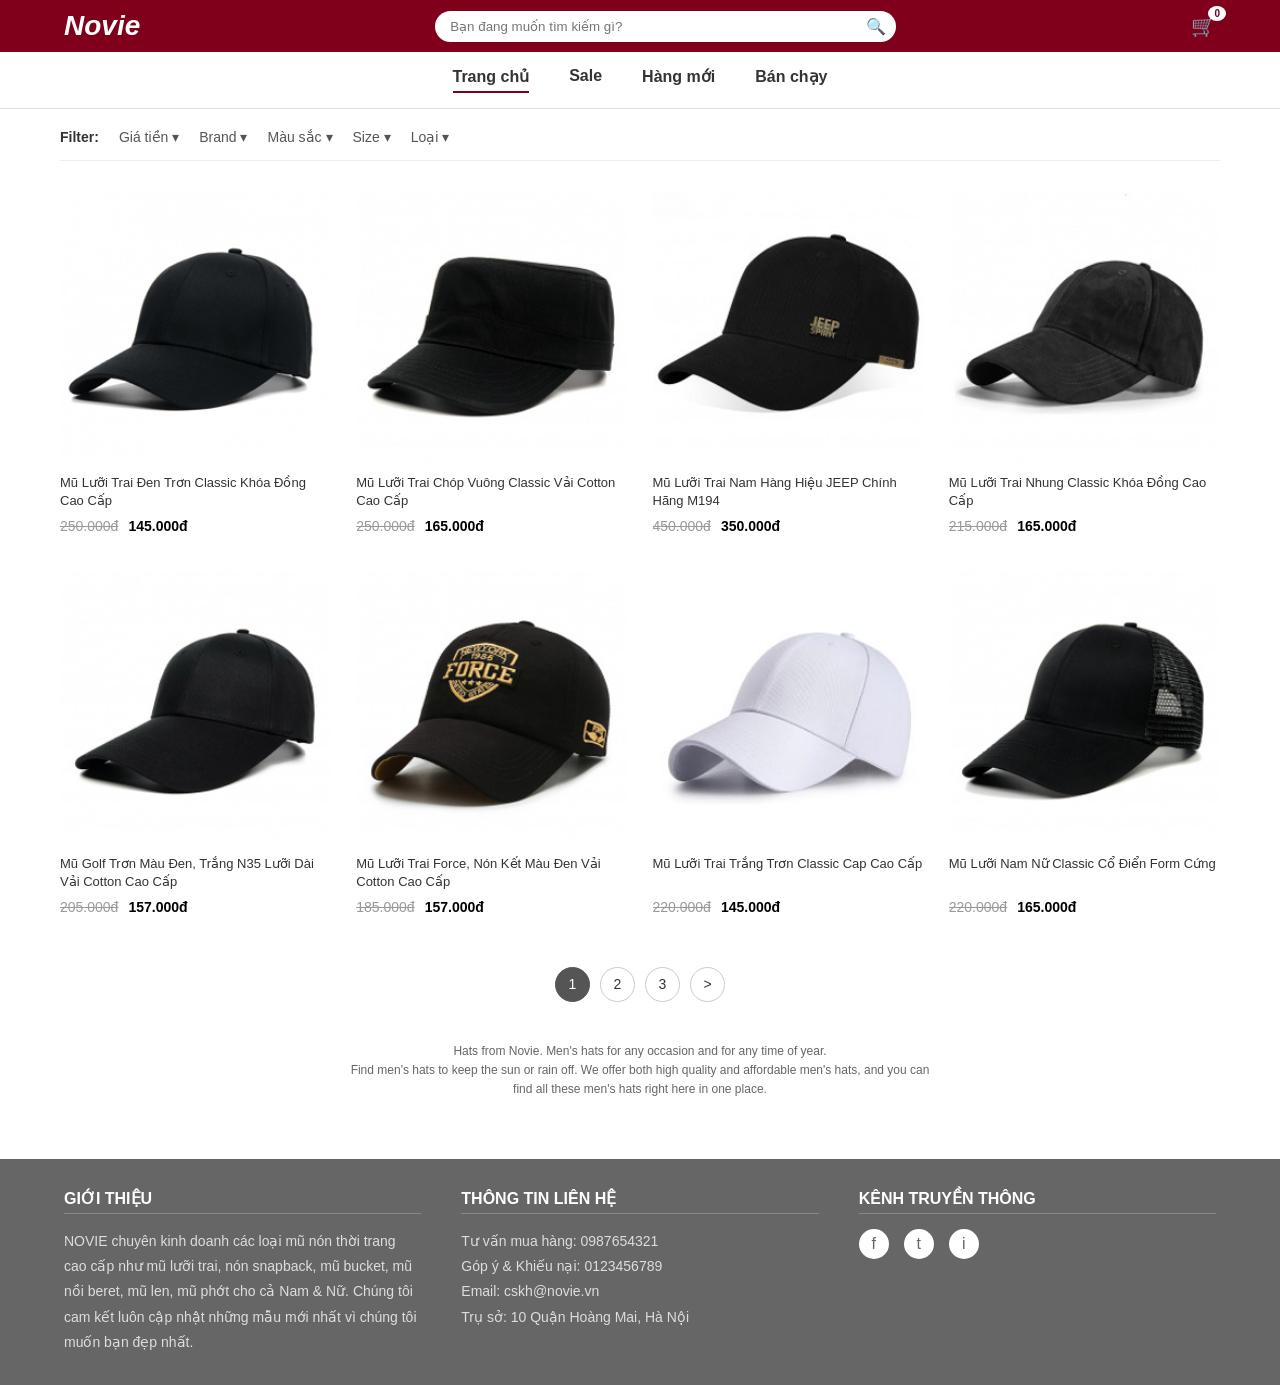
<file: index.html>
<!DOCTYPE html>
<html lang="vi">
<head>
    <meta charset="UTF-8">
    <meta name="viewport" content="width=device-width, initial-scale=1.0">
    <title>Novie - Trang chủ</title>
    <link rel="stylesheet" href="./css/index.css">
</head>
<body>

    <header>
        <div class="logo">Novie</div>
        <div class="search-bar">
            <input type="text" placeholder="Bạn đang muốn tìm kiếm gì?">
            <button>🔍</button>
        </div>
        <div class="cart-icon">🛒 <span style="position:absolute; top:-8px; right:-10px; background:#fff; color:#80001c; border-radius:50%; padding:2px 6px; font-size:10px; font-weight:bold;">0</span></div>
    </header>

    <nav>
        <a href="index.html" class="active">Trang chủ</a>
        <a href="#">Sale</a>
        <a href="#">Hàng mới</a>
        <a href="#">Bán chạy</a>
    </nav>

    <div class="container">
        <div class="filter-section">
            <span>Filter:</span>
            <div class="filter-item">Giá tiền ▾</div>
            <div class="filter-item">Brand ▾</div>
            <div class="filter-item">Màu sắc ▾</div>
            <div class="filter-item">Size ▾</div>
            <div class="filter-item">Loại ▾</div>
        </div>

        <div class="product-grid">
            <div class="product-item">
                <a href="html/chitiet.html?product=anh1" class="product-image-wrapper">
                    <img src="./images/anh1.png" alt="Sản phẩm 1">
                </a>
                <div class="product-info">
                    <a href="html/chitiet.html?product=anh1" class="product-title">Mũ Lưỡi Trai Đen Trơn Classic Khóa Đồng Cao Cấp</a>
                    <div class="product-price">
                        <span class="old-price">250.000đ</span>
                        <span class="current-price">145.000đ</span>
                    </div>
                </div>
            </div>

            <div class="product-item">
                <a href="html/chitiet.html?product=anh2" class="product-image-wrapper">
                    <img src="./images/anh2.png" alt="Sản phẩm 2">
                </a>
                <div class="product-info">
                    <a href="html/chitiet.html?product=anh2" class="product-title">Mũ Lưỡi Trai Chóp Vuông Classic Vải Cotton Cao Cấp</a>
                    <div class="product-price">
                        <span class="old-price">250.000đ</span>
                        <span class="current-price">165.000đ</span>
                    </div>
                </div>
            </div>

            <div class="product-item">
                <a href="html/chitiet.html?product=anh3" class="product-image-wrapper">
                    <img src="./images/anh3.png" alt="Sản phẩm 3">
                </a>
                <div class="product-info">
                    <a href="html/chitiet.html?product=anh3" class="product-title">Mũ Lưỡi Trai Nam Hàng Hiệu JEEP Chính Hãng M194</a>
                    <div class="product-price">
                        <span class="old-price">450.000đ</span>
                        <span class="current-price">350.000đ</span>
                    </div>
                </div>
            </div>

            <div class="product-item">
                <a href="html/chitiet.html?product=anh4" class="product-image-wrapper">
                    <img src="./images/anh4.png" alt="Sản phẩm 4">
                </a>
                <div class="product-info">
                    <a href="html/chitiet.html?product=anh4" class="product-title">Mũ Lưỡi Trai Nhung Classic Khóa Đồng Cao Cấp</a>
                    <div class="product-price">
                        <span class="old-price">215.000đ</span>
                        <span class="current-price">165.000đ</span>
                    </div>
                </div>
            </div>

            <div class="product-item">
                <a href="html/chitiet.html?product=anh5" class="product-image-wrapper">
                    <img src="./images/anh5.png" alt="Sản phẩm 5">
                </a>
                <div class="product-info">
                    <a href="html/chitiet.html?product=anh5" class="product-title">Mũ Golf Trơn Màu Đen, Trắng N35 Lưỡi Dài Vải Cotton Cao Cấp</a>
                    <div class="product-price">
                        <span class="old-price">205.000đ</span>
                        <span class="current-price">157.000đ</span>
                    </div>
                </div>
            </div>

            <div class="product-item">
                <a href="html/chitiet.html?product=anh6" class="product-image-wrapper">
                    <img src="./images/anh6.png" alt="Sản phẩm 6">
                </a>
                <div class="product-info">
                    <a href="html/chitiet.html?product=anh6" class="product-title">Mũ Lưỡi Trai Force, Nón Kết Màu Đen Vải Cotton Cao Cấp</a>
                    <div class="product-price">
                        <span class="old-price">185.000đ</span>
                        <span class="current-price">157.000đ</span>
                    </div>
                </div>
            </div>

            <div class="product-item">
                <a href="html/chitiet.html?product=anh7" class="product-image-wrapper">
                    <img src="./images/anh7.png" alt="Sản phẩm 7">
                </a>
                <div class="product-info">
                    <a href="html/chitiet.html?product=anh7" class="product-title">Mũ Lưỡi Trai Trắng Trơn Classic Cap Cao Cấp</a>
                    <div class="product-price">
                        <span class="old-price">220.000đ</span>
                        <span class="current-price">145.000đ</span>
                    </div>
                </div>
            </div>

            <div class="product-item">
                <a href="html/chitiet.html?product=anh8" class="product-image-wrapper">
                    <img src="./images/anh8.png" alt="Sản phẩm 8">
                </a>
                <div class="product-info">
                    <a href="html/chitiet.html?product=anh8" class="product-title">Mũ Lưỡi Nam Nữ Classic Cổ Điển Form Cứng</a>
                    <div class="product-price">
                        <span class="old-price">220.000đ</span>
                        <span class="current-price">165.000đ</span>
                    </div>
                </div>
            </div>
        </div>

        <div class="pagination">
            <div class="page-num active">1</div>
            <div class="page-num">2</div>
            <div class="page-num">3</div>
            <div class="page-num">&gt;</div>
        </div>

        <div class="sub-info">
            Hats from Novie. Men's hats for any occasion and for any time of year.<br>
            Find men's hats to keep the sun or rain off. We offer both high quality and affordable men's hats, and you can find all these men's hats right here in one place.
        </div>
    </div>

    <footer>
        <div class="footer-col">
            <h3>GIỚI THIỆU</h3>
            <p>NOVIE chuyên kinh doanh các loại mũ nón thời trang cao cấp như mũ lưỡi trai, nón snapback, mũ bucket, mũ nồi beret, mũ len, mũ phớt cho cả Nam & Nữ. Chúng tôi cam kết luôn cập nhật những mẫu mới nhất vì chúng tôi muốn bạn đẹp nhất.</p>
        </div>
        <div class="footer-col">
            <h3>THÔNG TIN LIÊN HỆ</h3>
            <p>Tư vấn mua hàng: 0987654321<br>Góp ý & Khiếu nại: 0123456789<br>Email: cskh@novie.vn<br>Trụ sở: 10 Quận Hoàng Mai, Hà Nội</p>
        </div>
        <div class="footer-col">
            <h3>KÊNH TRUYỀN THÔNG</h3>
            <div class="social-icons">
                <a href="#">f</a>
                <a href="#">t</a>
                <a href="#">i</a>
            </div>
        </div>
    </footer>

</body>
</html>
</file>
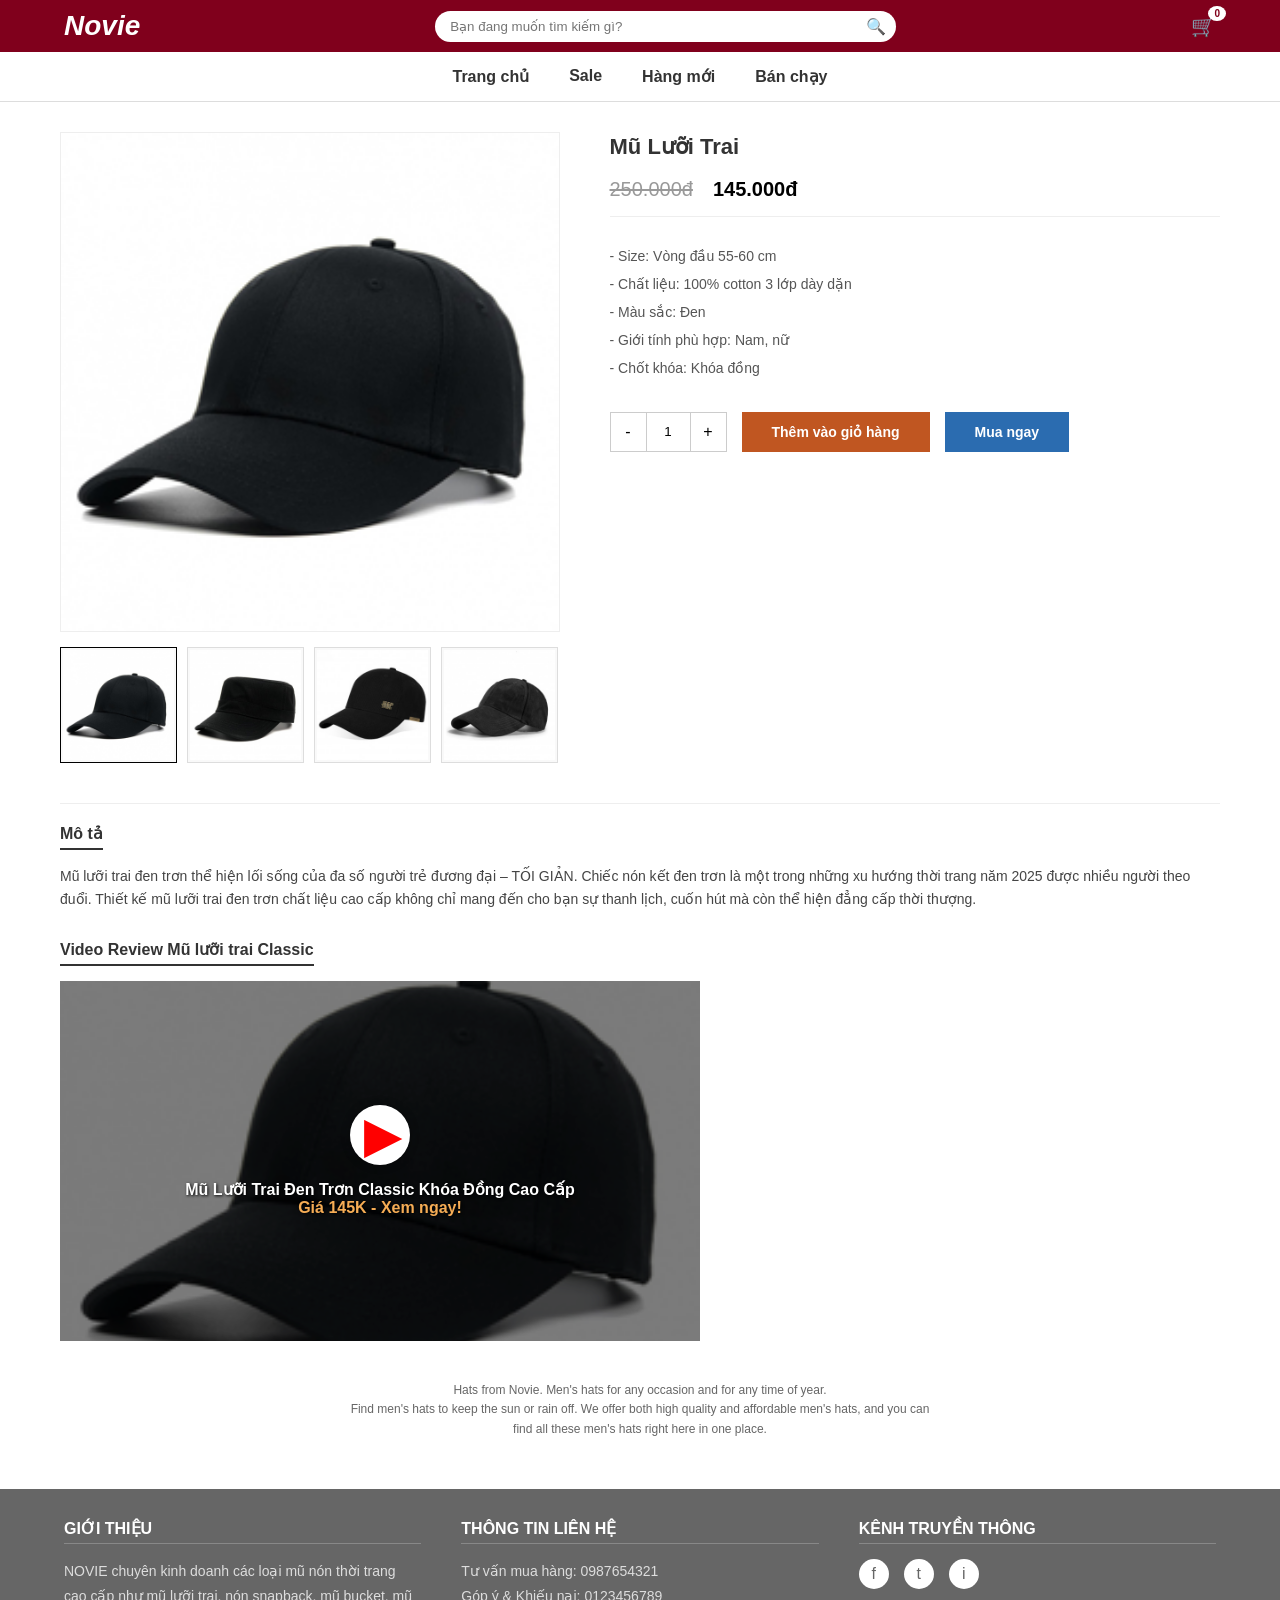
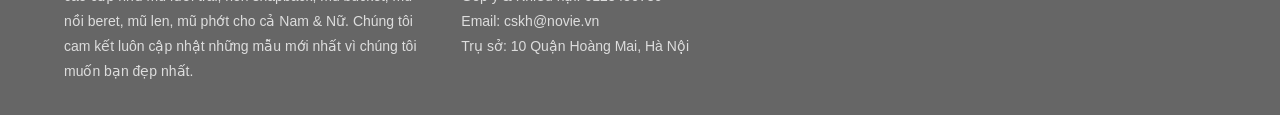
<file: html/chitiet.html>
<!DOCTYPE html>
<html lang="vi">
<head>
    <meta charset="UTF-8">
    <meta name="viewport" content="width=device-width, initial-scale=1.0">
    <title>Novie - Chi tiết sản phẩm</title>
    <link rel="stylesheet" href="../css/chitiet.css">
</head>
<body>

    <header>
        <div class="logo"><a href="../index.html">Novie</a></div>
        <div class="search-bar">
            <input type="text" placeholder="Bạn đang muốn tìm kiếm gì?">
            <button>🔍</button>
        </div>
        <div class="cart-icon">🛒 <span style="position:absolute; top:-8px; right:-10px; background:#fff; color:#80001c; border-radius:50%; padding:2px 6px; font-size:10px; font-weight:bold;">0</span></div>
    </header>

    <nav>
        <a href="../index.html">Trang chủ</a>
        <a href="#">Sale</a>
        <a href="#">Hàng mới</a>
        <a href="#">Bán chạy</a>
    </nav>

    <div class="container">
        <div class="product-detail-container">
            <div class="product-images">
                <img id="mainImage" src="../images/anh1.png" alt="Mũ Lưỡi Trai" class="main-img">
                <div class="thumb-gallery">
                    <img src="../images/anh1.png" alt="Thumb 1" class="active">
                    <img src="../images/anh2.png" alt="Thumb 2">
                    <img src="../images/anh3.png" alt="Thumb 3">
                    <img src="../images/anh4.png" alt="Thumb 4">
                </div>
            </div>

            <div class="product-meta">
                <h1 id="productName" class="product-name">Mũ Lưỡi Trai</h1>
                
                <div class="price-row">
                    <span id="oldPrice" class="old-price">250.000đ</span>
                    <span id="currentPrice" class="current-price">145.000đ</span>
                </div>

                <ul class="spec-list">
                    <li>- Size: Vòng đầu 55-60 cm</li>
                    <li>- Chất liệu: 100% cotton 3 lớp dày dặn</li>
                    <li>- Màu sắc: Đen</li>
                    <li>- Giới tính phù hợp: Nam, nữ</li>
                    <li>- Chốt khóa: Khóa đồng</li>
                </ul>

                <div class="action-row">
                    <div class="quantity-selector">
                        <button onclick="var qty = document.getElementById('qty'); if(qty.value > 1) qty.value--;">-</button>
                        <input type="text" id="qty" value="1">
                        <button onclick="var qty = document.getElementById('qty'); qty.value++;">+</button>
                    </div>
                    <button class="btn btn-add-cart">Thêm vào giỏ hàng</button>
                    <button class="btn btn-buy-now">Mua ngay</button>
                </div>
            </div>
        </div>

        <div class="description-section">
            <div class="section-title">Mô tả</div>
            <div class="desc-text">
                Mũ lưỡi trai đen trơn thể hiện lối sống của đa số người trẻ đương đại – TỐI GIẢN. Chiếc nón kết đen trơn là một trong những xu hướng thời trang năm 2025 được nhiều người theo đuổi. Thiết kế mũ lưỡi trai đen trơn chất liệu cao cấp không chỉ mang đến cho bạn sự thanh lịch, cuốn hút mà còn thể hiện đẳng cấp thời thượng.
            </div>

            <div class="section-title">Video Review Mũ lưỡi trai Classic</div>
            
            <div class="video-container">
                <img id="videoThumb" src="../images/anh1.png" alt="Video Thumbnail" style="width:100%; height:100%; object-fit:cover; opacity: 0.6;">
                <div class="video-placeholder-ui">
                    <div class="play-btn">▶</div>
                    <div style="margin-top:15px; font-weight:bold; text-shadow: 1px 1px 3px #000;">Mũ Lưỡi Trai Đen Trơn Classic Khóa Đồng Cao Cấp <br><span style="color:#f6ad55">Giá 145K - Xem ngay!</span></div>
                </div>
            </div>
        </div>

        <div class="sub-info">
            Hats from Novie. Men's hats for any occasion and for any time of year.<br>
            Find men's hats to keep the sun or rain off. We offer both high quality and affordable men's hats, and you can find all these men's hats right here in one place.
        </div>
    </div>

    <footer>
        <div class="footer-col">
            <h3>GIỚI THIỆU</h3>
            <p>NOVIE chuyên kinh doanh các loại mũ nón thời trang cao cấp như mũ lưỡi trai, nón snapback, mũ bucket, mũ nồi beret, mũ len, mũ phớt cho cả Nam & Nữ. Chúng tôi cam kết luôn cập nhật những mẫu mới nhất vì chúng tôi muốn bạn đẹp nhất.</p>
        </div>
        <div class="footer-col">
            <h3>THÔNG TIN LIÊN HỆ</h3>
            <p>Tư vấn mua hàng: 0987654321<br>Góp ý & Khiếu nại: 0123456789<br>Email: cskh@novie.vn<br>Trụ sở: 10 Quận Hoàng Mai, Hà Nội</p>
        </div>
        <div class="footer-col">
            <h3>KÊNH TRUYỀN THÔNG</h3>
            <div class="social-icons">
                <a href="#">f</a>
                <a href="#">t</a>
                <a href="#">i</a>
            </div>
        </div>
    </footer>

<script>
const productData = {
  'anh1.png': {
    title: 'Mũ Lưỡi Trai Đen Trơn Classic Khóa Đồng Cao Cấp',
    oldPrice: '250.000đ',
    currentPrice: '145.000đ',
    thumbs: ['anh1.png','anh1.png','anh1.png','anh1.png']
  },
  'anh2.png': {
    title: 'Mũ Lưỡi Trai Chóp Vuông Classic Vải Cotton Cao Cấp',
    oldPrice: '250.000đ',
    currentPrice: '165.000đ',
    thumbs: ['anh2.png','anh2.png','anh2.png','anh2.png']
  },
  'anh3.png': {
    title: 'Mũ Lưỡi Trai Nam Hàng Hiệu JEEP Chính Hãng M194',
    oldPrice: '450.000đ',
    currentPrice: '350.000đ',
    thumbs: ['anh3.png','anh3.png','anh3.png','anh3.png']
  },
  'anh4.png': {
    title: 'Mũ Lưỡi Trai Nhung Classic Khóa Đồng Cao Cấp',
    oldPrice: '215.000đ',
    currentPrice: '165.000đ',
    thumbs: ['anh4.png','anh4.png','anh4.png','anh4.png']
  },
  'anh5.png': {
    title: 'Mũ Golf Trơn Màu Đen, Trắng N35 Lưỡi Dài Vải Cotton Cao Cấp',
    oldPrice: '205.000đ',
    currentPrice: '157.000đ',
    thumbs: ['anh5.png','anh5.png','anh5.png','anh5.png']
  },
  'anh6.png': {
    title: 'Mũ Lưỡi Trai Force, Nón Kết Màu Đen Vải Cotton Cao Cấp',
    oldPrice: '185.000đ',
    currentPrice: '157.000đ',
    thumbs: ['anh6.png','anh6.png','anh6.png','anh6.png']
  },
  'anh7.png': {
    title: 'Mũ Lưỡi Trai Trắng Trơn Classic Cap Cao Cấp',
    oldPrice: '220.000đ',
    currentPrice: '145.000đ',
    thumbs: ['anh7.png','anh7.png','anh7.png','anh7.png']
  },
  'anh8.png': {
    title: 'Mũ Lưỡi Nam Nữ Classic Cổ Điển Form Cứng',
    oldPrice: '220.000đ',
    currentPrice: '165.000đ',
    thumbs: ['anh8.png','anh8.png','anh8.png','anh8.png']
  }
};

document.addEventListener('DOMContentLoaded', function(){
  const params = new URLSearchParams(window.location.search);
  const rawProduct = params.get('product') || params.get('img') || Array.from(params.keys()).find(k => k.startsWith('anh')) || '';
  const productKey = rawProduct ? (rawProduct.endsWith('.png') ? rawProduct : rawProduct + '.png') : '';
  const queryName = params.get('name');
  const main = document.getElementById('mainImage');
  const videoThumb = document.getElementById('videoThumb');
  const title = document.getElementById('productName');
  const oldPrice = document.getElementById('oldPrice');
  const currentPrice = document.getElementById('currentPrice');
  const thumbs = document.querySelectorAll('.thumb-gallery img');

  let product = productKey && productData[productKey];
  if(product){
    title.textContent = product.title;
    oldPrice.textContent = product.oldPrice;
    currentPrice.textContent = product.currentPrice;
    main.src = '../images/' + productKey;
    if(videoThumb) videoThumb.src = main.src;
    thumbs.forEach((thumb, index)=>{
      thumb.src = '../images/' + product.thumbs[index];
      thumb.onclick = ()=> main.src = thumb.src;
    });
  } else {
    if(productKey){
      main.src = '../images/' + productKey;
      if(videoThumb) videoThumb.src = main.src;
    }
    if(queryName){
      try{ title.textContent = decodeURIComponent(queryName); }catch(e){ title.textContent = queryName; }
    }
    thumbs.forEach((thumb)=> thumb.onclick = ()=> main.src = thumb.src);
  }
});
</script>

</body>
</html>
</file>
<file: css/index.css>
* {
    box-sizing: border-box;
    margin: 0;
    padding: 0;
    font-family: Arial, sans-serif;
}

body {
    color: #333;
    background-color: #fff;
}

a {
    text-decoration: none;
    color: inherit;
}

/* Header */
header {
    background-color: #80001c;
    color: white;
    padding: 10px 5%;
    display: flex;
    align-items: center;
    justify-content: space-between;
}

.logo {
    font-size: 28px;
    font-weight: bold;
    font-style: italic;
}

.search-bar {
    display: flex;
    width: 40%;
    position: relative;
}

.search-bar input {
    width: 100%;
    padding: 8px 35px 8px 15px;
    border-radius: 20px;
    border: none;
    outline: none;
}

.search-bar button {
    position: absolute;
    right: 10px;
    top: 50%;
    transform: translateY(-50%);
    background: none;
    border: none;
    cursor: pointer;
    font-size: 16px;
}

.cart-icon {
    font-size: 20px;
    cursor: pointer;
    position: relative;
}

/* Navigation */
nav {
    display: flex;
    justify-content: center;
    gap: 40px;
    border-bottom: 1px solid #ddd;
    padding: 15px 0;
    font-weight: bold;
}

nav a:hover,
nav a.active {
    border-bottom: 2px solid #80001c;
    padding-bottom: 5px;
}

/* Main Container */
.container {
    max-width: 1200px;
    margin: 0 auto;
    padding: 20px;
}

/* Filter Section */
.filter-section {
    display: flex;
    gap: 20px;
    align-items: center;
    font-size: 14px;
    margin-bottom: 30px;
    border-bottom: 1px solid #eee;
    padding-bottom: 15px;
}

.filter-section span {
    font-weight: bold;
}

.filter-item {
    cursor: pointer;
    color: #555;
}

/* Product Grid */
.product-grid {
    display: grid;
    grid-template-columns: repeat(4, 1fr);
    gap: 25px;
}

.product-item {
    background: #fff;
    position: relative;
    border-radius: 4px;
    overflow: hidden;
    transition: transform 0.2s;
}

.product-item:hover {
    transform: translateY(-3px);
}

.product-image-wrapper {
    display: block;
    position: relative;
    width: 100%;
    padding-top: 100%;
    background: #f9f9f9;
}

.product-image-wrapper img {
    position: absolute;
    top: 0;
    left: 0;
    width: 100%;
    height: 100%;
    object-fit: contain;
}

/* Sale Tag */
.badge-sale {
    position: absolute;
    top: 10px;
    left: 10px;
    background-color: #e63946;
    color: white;
    border-radius: 50%;
    width: 40px;
    height: 40px;
    display: flex;
    align-items: center;
    justify-content: center;
    font-size: 12px;
    font-weight: bold;
    z-index: 1;
}

.product-info {
    padding: 12px 0;
}

.product-title {
    font-size: 13px;
    font-weight: 500;
    line-height: 1.4;
    height: 36px;
    overflow: hidden;
    display: -webkit-box;
    -webkit-line-clamp: 2;
    -webkit-box-orient: vertical;
    margin-bottom: 8px;
}

.product-title:hover {
    color: #80001c;
}

.product-price {
    display: flex;
    gap: 10px;
    align-items: center;
    font-size: 14px;
}

.old-price {
    color: #999;
    text-decoration: line-through;
}

.current-price {
    color: #000;
    font-weight: bold;
}

/* Pagination */
.pagination {
    display: flex;
    justify-content: center;
    align-items: center;
    gap: 10px;
    margin: 40px 0;
}

.page-num {
    width: 35px;
    height: 35px;
    border: 1px solid #ccc;
    border-radius: 50%;
    display: flex;
    align-items: center;
    justify-content: center;
    cursor: pointer;
    font-size: 14px;
}

.page-num.active {
    background-color: #555;
    color: white;
    border-color: #555;
}

/* Sub-info text */
.sub-info {
    text-align: center;
    font-size: 12px;
    color: #666;
    max-width: 600px;
    margin: 0 auto 40px;
    line-height: 1.6;
}

/* Footer */
footer {
    background-color: #666;
    color: white;
    padding: 30px 5%;
    display: grid;
    grid-template-columns: repeat(3, 1fr);
    gap: 40px;
    font-size: 14px;
}

.footer-col h3 {
    font-size: 16px;
    margin-bottom: 15px;
    border-bottom: 1px solid #888;
    padding-bottom: 5px;
}

.footer-col p {
    line-height: 1.8;
    color: #ddd;
}

.social-icons {
    display: flex;
    gap: 15px;
    margin-top: 10px;
}

.social-icons a {
    background-color: #fff;
    border-radius: 50%;
    width: 30px;
    height: 30px;
    display: flex;
    align-items: center;
    justify-content: center;
    color: #666;
    font-size: 16px;
}
</file>
<file: css/chitiet.css>
* {
    box-sizing: border-box;
    margin: 0;
    padding: 0;
    font-family: Arial, sans-serif;
}

body {
    color: #333;
    background-color: #fff;
}

a {
    text-decoration: none;
    color: inherit;
}

/* Header & Nav giữ nguyên từ trang chủ */
header {
    background-color: #80001c;
    color: white;
    padding: 10px 5%;
    display: flex;
    align-items: center;
    justify-content: space-between;
}

.logo {
    font-size: 28px;
    font-weight: bold;
    font-style: italic;
}

.search-bar {
    display: flex;
    width: 40%;
    position: relative;
}

.search-bar input {
    width: 100%;
    padding: 8px 35px 8px 15px;
    border-radius: 20px;
    border: none;
    outline: none;
}

.search-bar button {
    position: absolute;
    right: 10px;
    top: 50%;
    transform: translateY(-50%);
    background: none;
    border: none;
    cursor: pointer;
    font-size: 16px;
}

.cart-icon {
    font-size: 20px;
    cursor: pointer;
    position: relative;
}

nav {
    display: flex;
    justify-content: center;
    gap: 40px;
    border-bottom: 1px solid #ddd;
    padding: 15px 0;
    font-weight: bold;
}

nav a:hover,
nav a.active {
    border-bottom: 2px solid #80001c;
    padding-bottom: 5px;
}

.container {
    max-width: 1200px;
    margin: 0 auto;
    padding: 30px 20px;
}

/* Product Detail Layout */
.product-detail-container {
    display: flex;
    gap: 50px;
    margin-bottom: 40px;
}

.product-images {
    width: 45%;
}

.main-img {
    width: 100%;
    border: 1px solid #eee;
    background: #f9f9f9;
    display: block;
    margin-bottom: 15px;
}

.thumb-gallery {
    display: flex;
    gap: 10px;
}

.thumb-gallery img {
    width: calc(25% - 8px);
    border: 1px solid #ddd;
    padding: 2px;
    cursor: pointer;
    background: #f9f9f9;
}

.thumb-gallery img.active {
    border-color: #000;
}

.product-meta {
    width: 55%;
}

.product-name {
    font-size: 22px;
    font-weight: bold;
    line-height: 1.4;
    margin-bottom: 15px;
}

.price-row {
    display: flex;
    align-items: center;
    gap: 20px;
    font-size: 20px;
    margin-bottom: 25px;
    border-bottom: 1px solid #eee;
    padding-bottom: 15px;
}

.old-price {
    color: #999;
    text-decoration: line-through;
}

.current-price {
    color: #000;
    font-weight: bold;
}

.spec-list {
    list-style: none;
    margin-bottom: 30px;
    font-size: 14px;
    line-height: 2;
    color: #555;
}

/* Actions block */
.action-row {
    display: flex;
    gap: 15px;
    align-items: center;
    margin-bottom: 30px;
}

.quantity-selector {
    display: flex;
    border: 1px solid #ccc;
    height: 40px;
    align-items: center;
}

.quantity-selector button {
    width: 35px;
    height: 100%;
    background: none;
    border: none;
    cursor: pointer;
    font-size: 16px;
}

.quantity-selector input {
    width: 45px;
    height: 100%;
    text-align: center;
    border: none;
    border-left: 1px solid #ccc;
    border-right: 1px solid #ccc;
    outline: none;
}

.btn {
    height: 40px;
    padding: 0 30px;
    border: none;
    font-weight: bold;
    cursor: pointer;
    font-size: 14px;
}

.btn-add-cart {
    background-color: #c05621;
    color: white;
}

.btn-buy-now {
    background-color: #2b6cb0;
    color: white;
}

/* Description block */
.description-section {
    border-top: 1px solid #eee;
    padding-top: 20px;
    margin-top: 20px;
}

.section-title {
    font-size: 16px;
    font-weight: bold;
    margin-bottom: 15px;
    border-bottom: 2px solid #333;
    width: fit-content;
    padding-bottom: 5px;
}

.desc-text {
    font-size: 14px;
    line-height: 1.6;
    color: #444;
    margin-bottom: 30px;
}

/* Video embed wrapper placeholder */
.video-container {
    width: 100%;
    max-width: 640px;
    position: relative;
    background: #000;
    margin-bottom: 40px;
    aspect-ratio: 16 / 9;
    display: flex;
    align-items: center;
    justify-content: center;
    color: white;
}

.video-placeholder-ui {
    position: absolute;
    text-align: center;
    width: 100%;
    height: 100%;
    display: flex;
    flex-direction: column;
    justify-content: center;
    align-items: center;
    background: rgba(0, 0, 0, 0.2);
}

.play-btn {
    font-size: 50px;
    color: red;
    cursor: pointer;
    background: white;
    border-radius: 50%;
    width: 60px;
    height: 60px;
    display: flex;
    align-items: center;
    justify-content: center;
    padding-left: 5px;
    box-shadow: 0 0 10px rgba(0, 0, 0, 0.3);
}

/* Sub text & Footer giống hệt trang chủ */
.sub-info {
    text-align: center;
    font-size: 12px;
    color: #666;
    max-width: 600px;
    margin: 40px auto 20px;
    line-height: 1.6;
}

footer {
    background-color: #666;
    color: white;
    padding: 30px 5%;
    display: grid;
    grid-template-columns: repeat(3, 1fr);
    gap: 40px;
    font-size: 14px;
}

.footer-col h3 {
    font-size: 16px;
    margin-bottom: 15px;
    border-bottom: 1px solid #888;
    padding-bottom: 5px;
}

.footer-col p {
    line-height: 1.8;
    color: #ddd;
}

.social-icons {
    display: flex;
    gap: 15px;
    margin-top: 10px;
}

.social-icons a {
    background-color: #fff;
    border-radius: 50%;
    width: 30px;
    height: 30px;
    display: flex;
    align-items: center;
    justify-content: center;
    color: #666;
    font-size: 16px;
}
</file>
